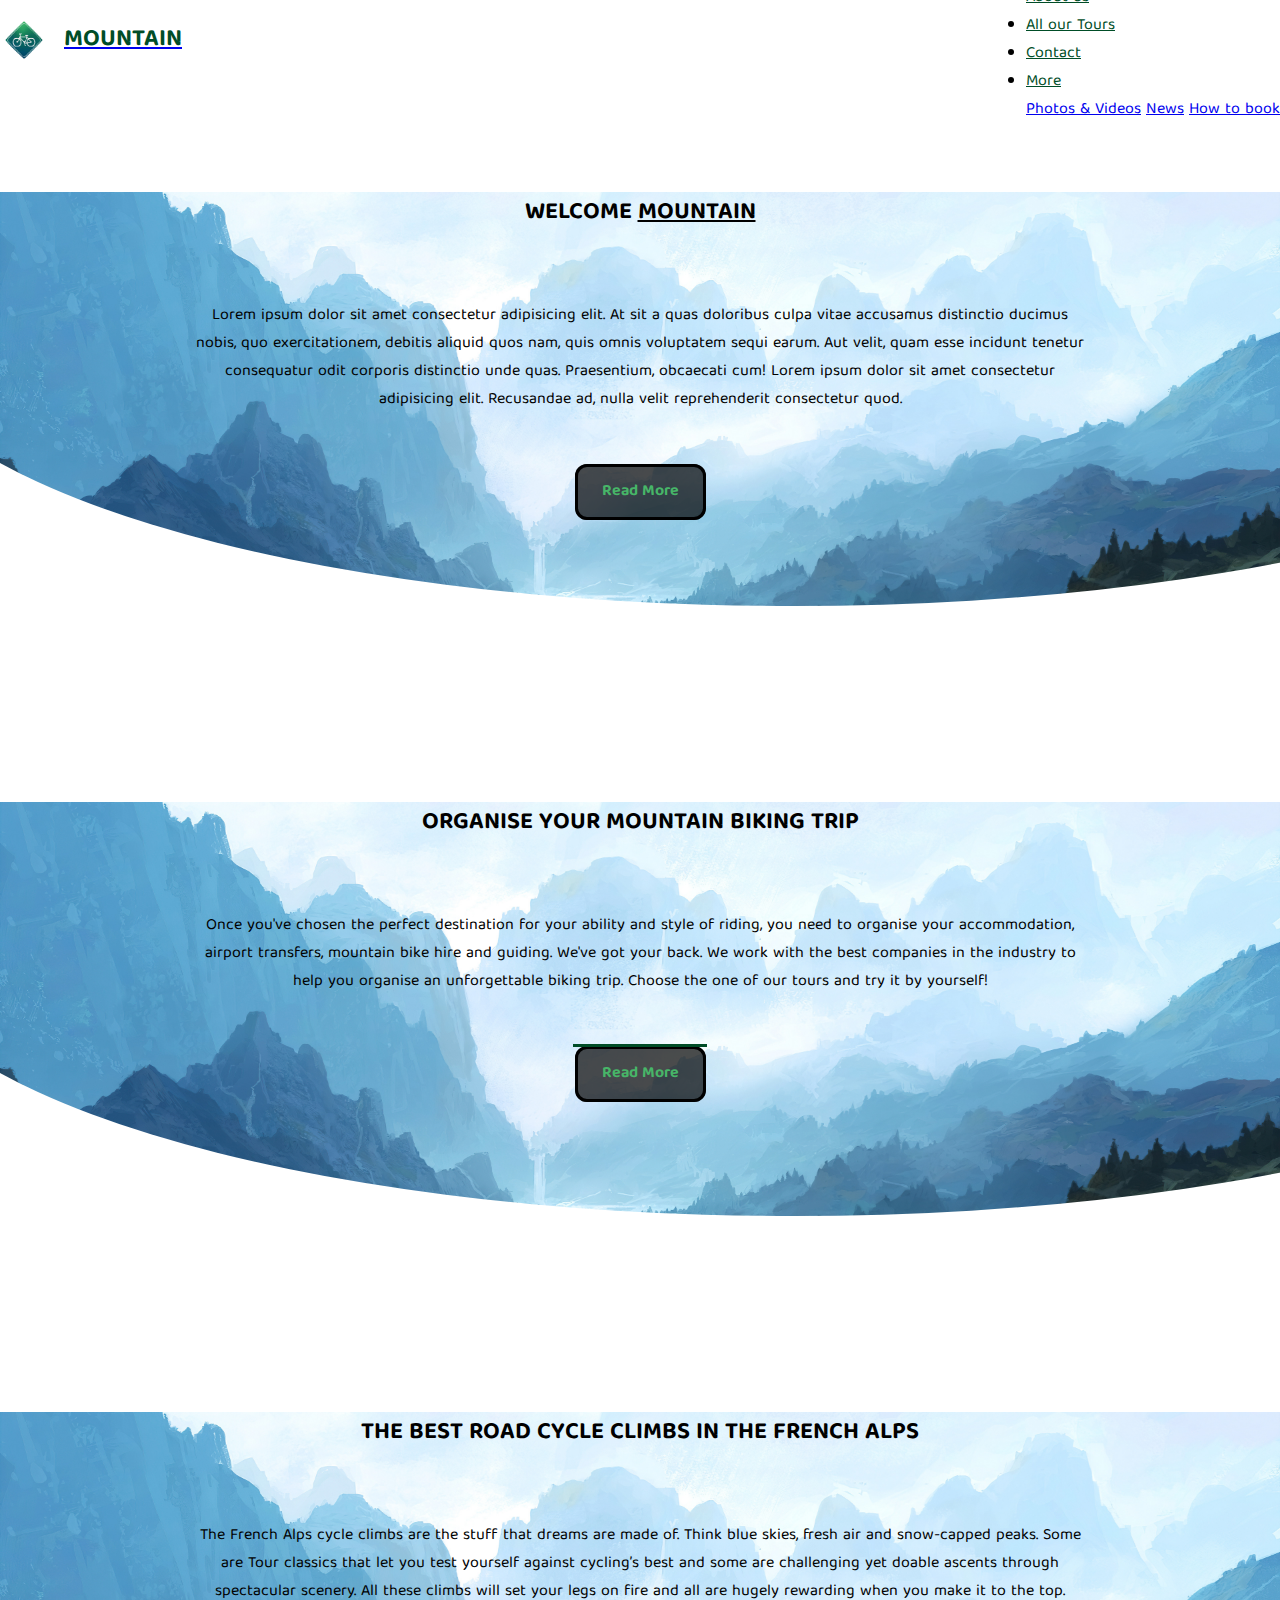
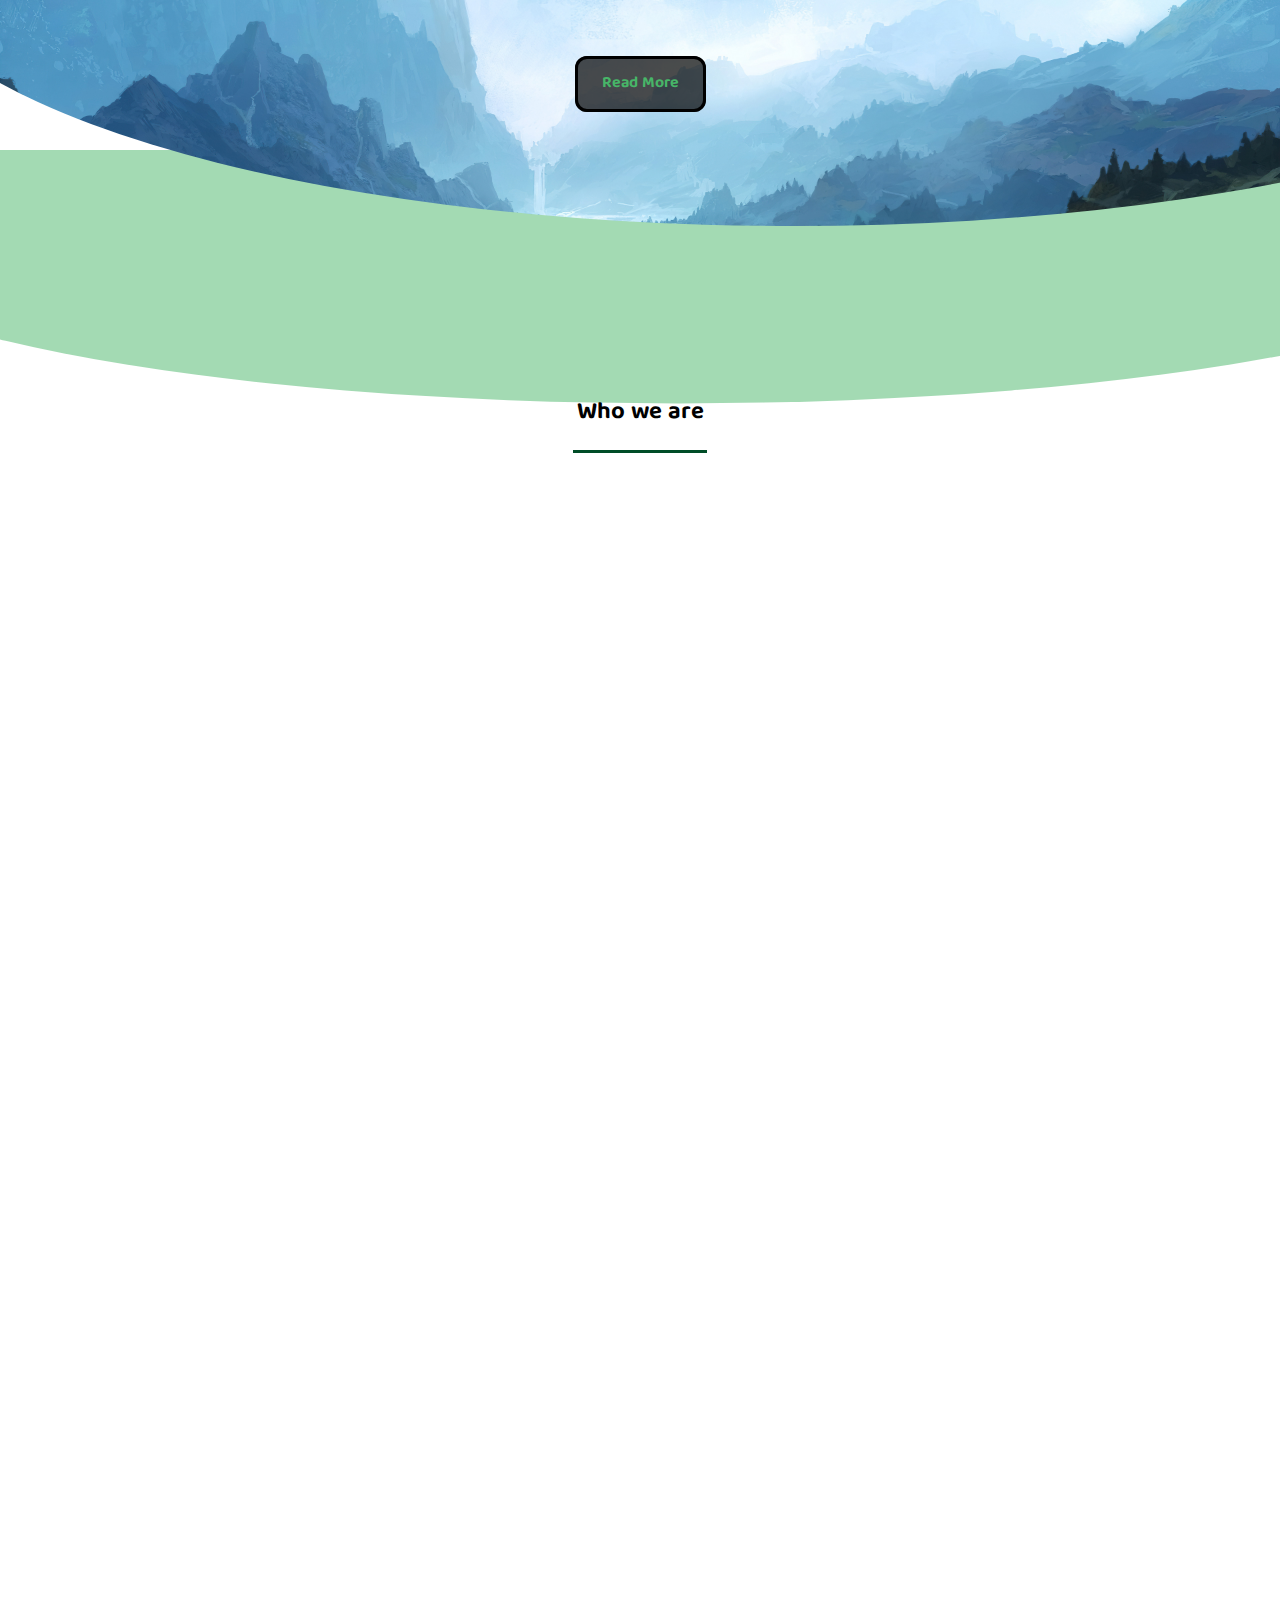
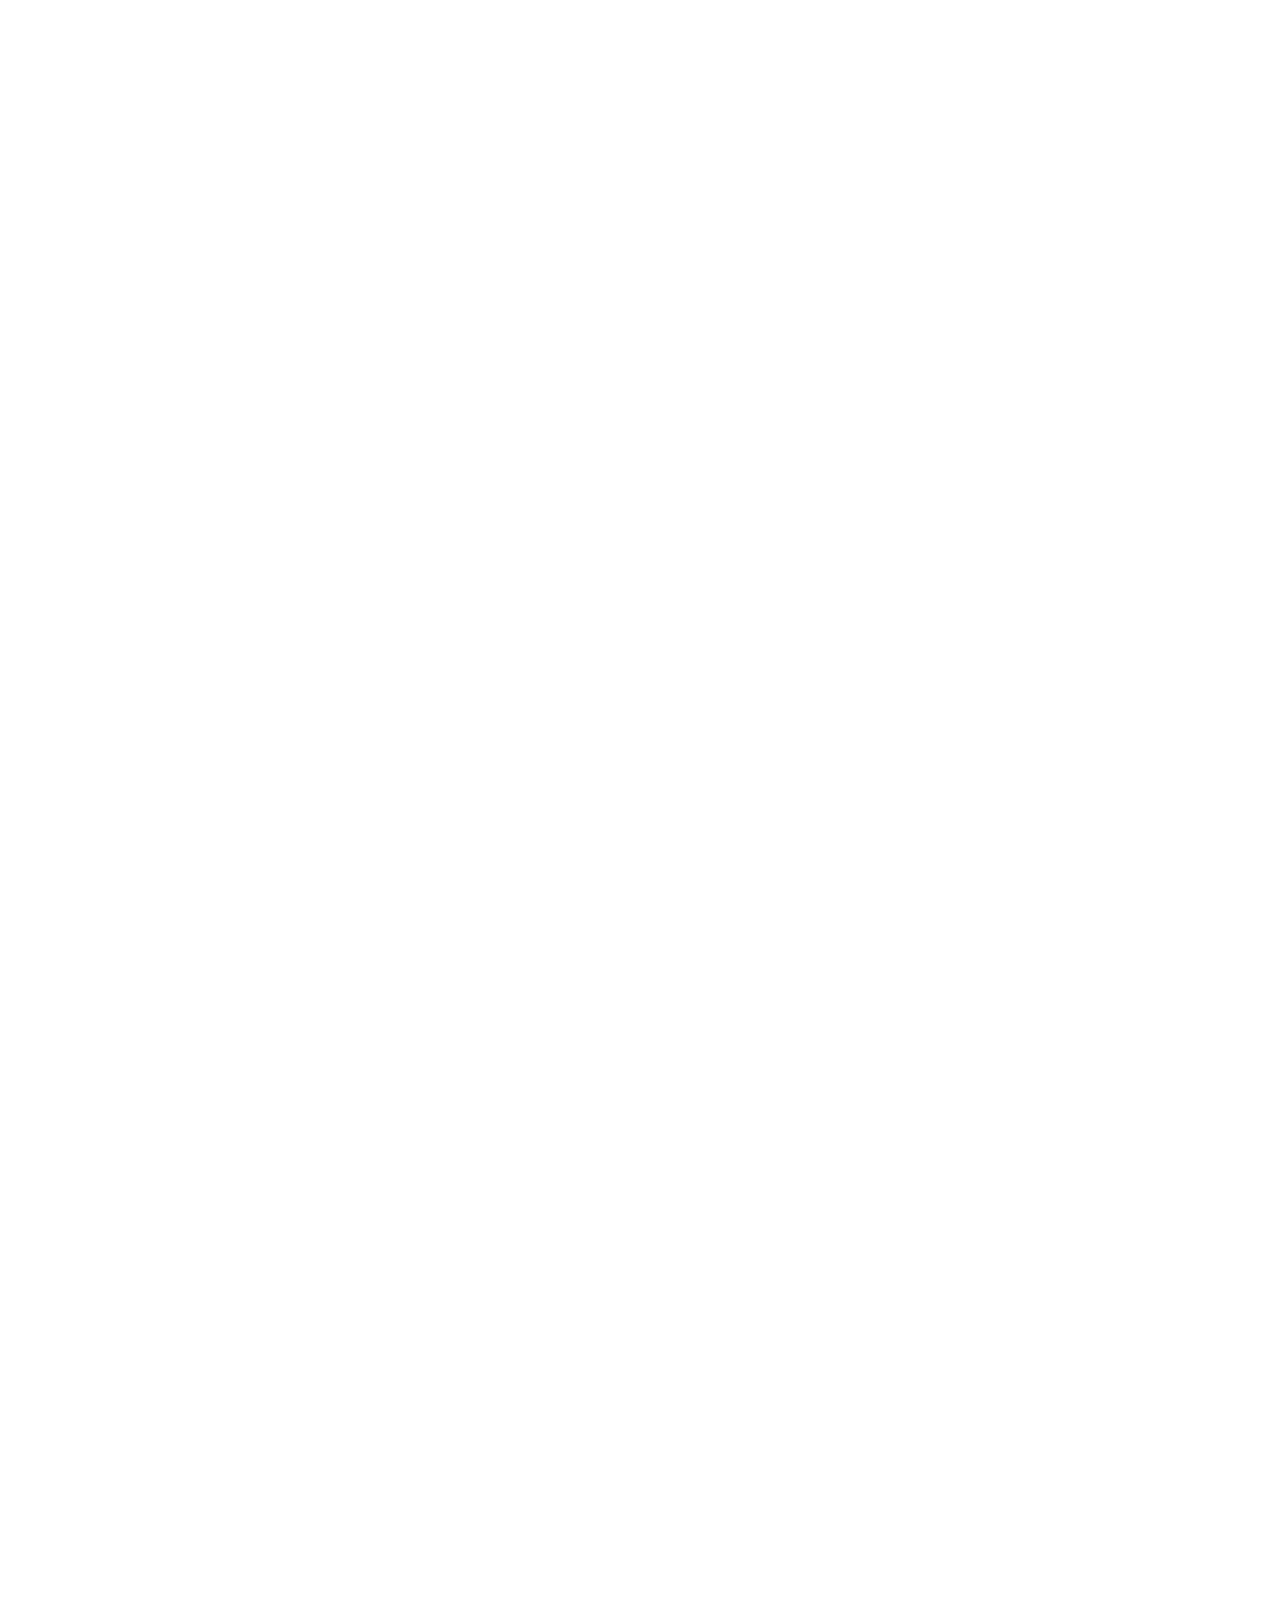
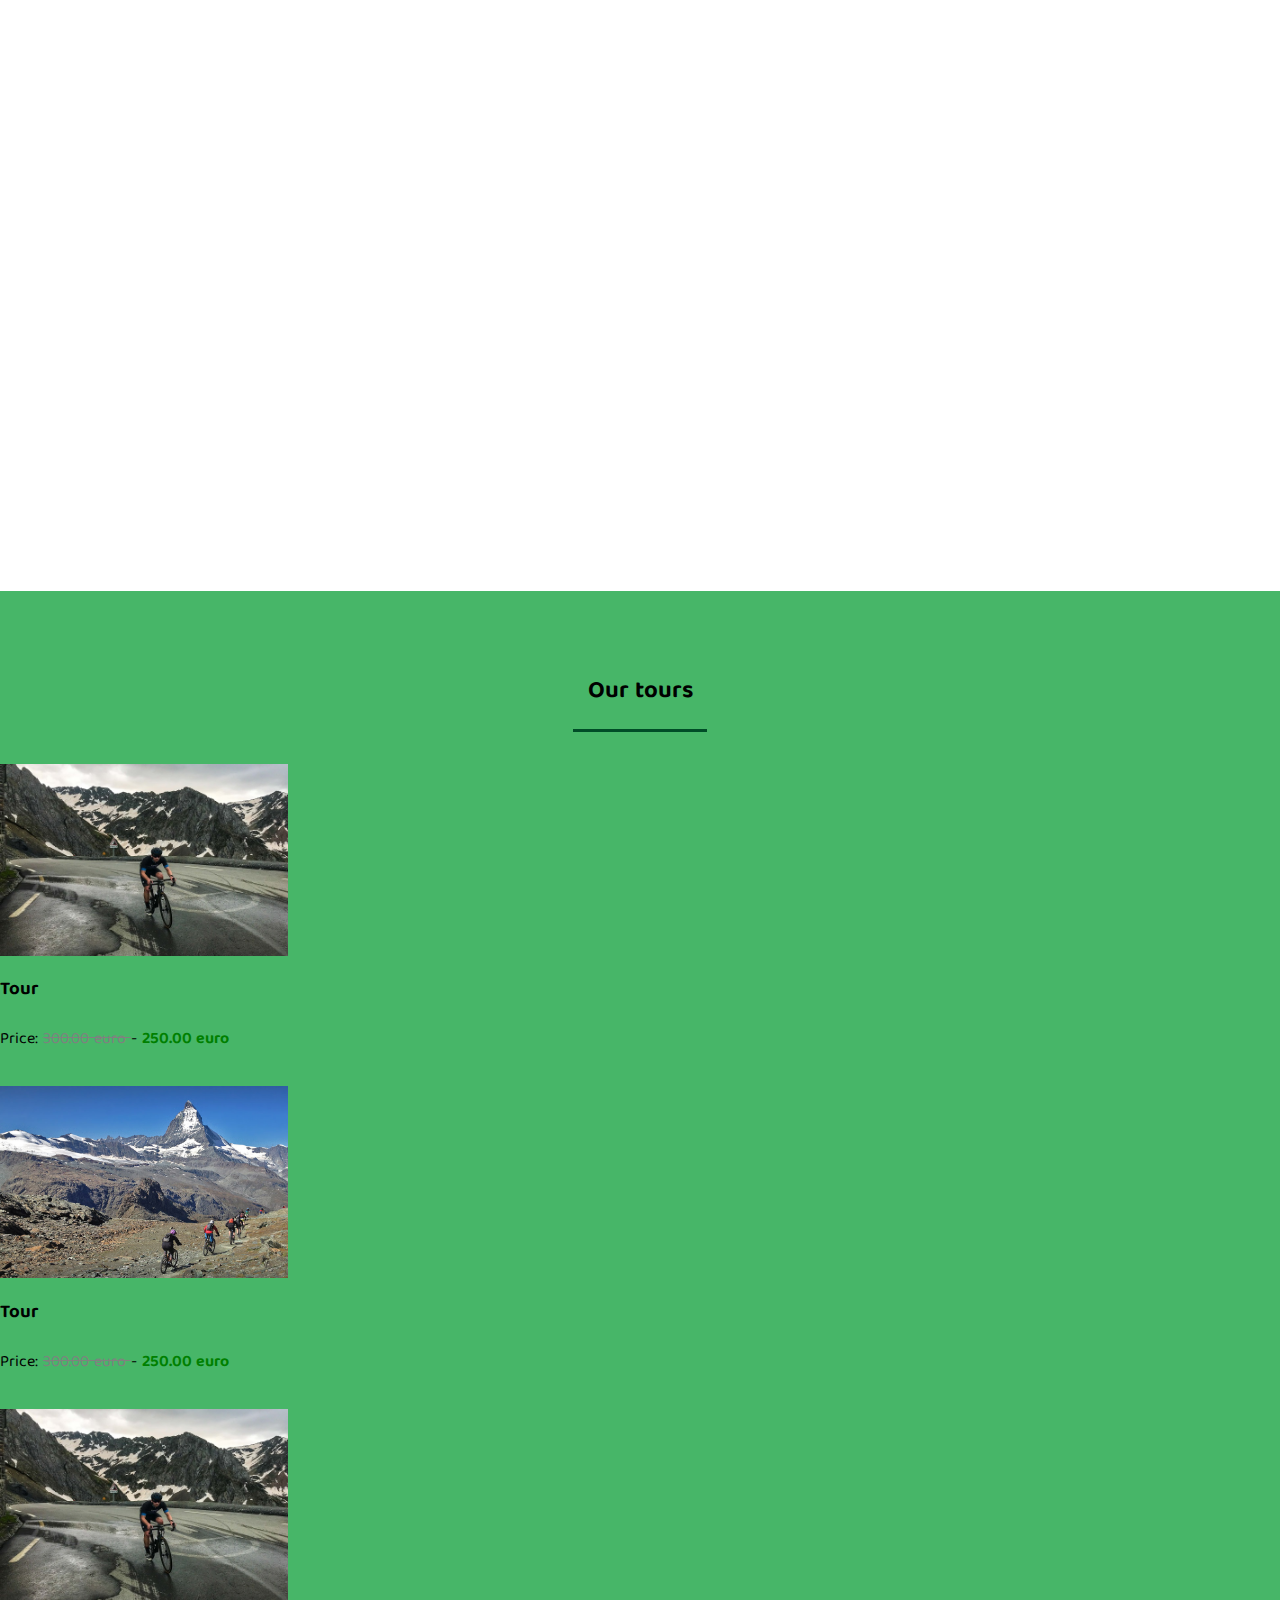
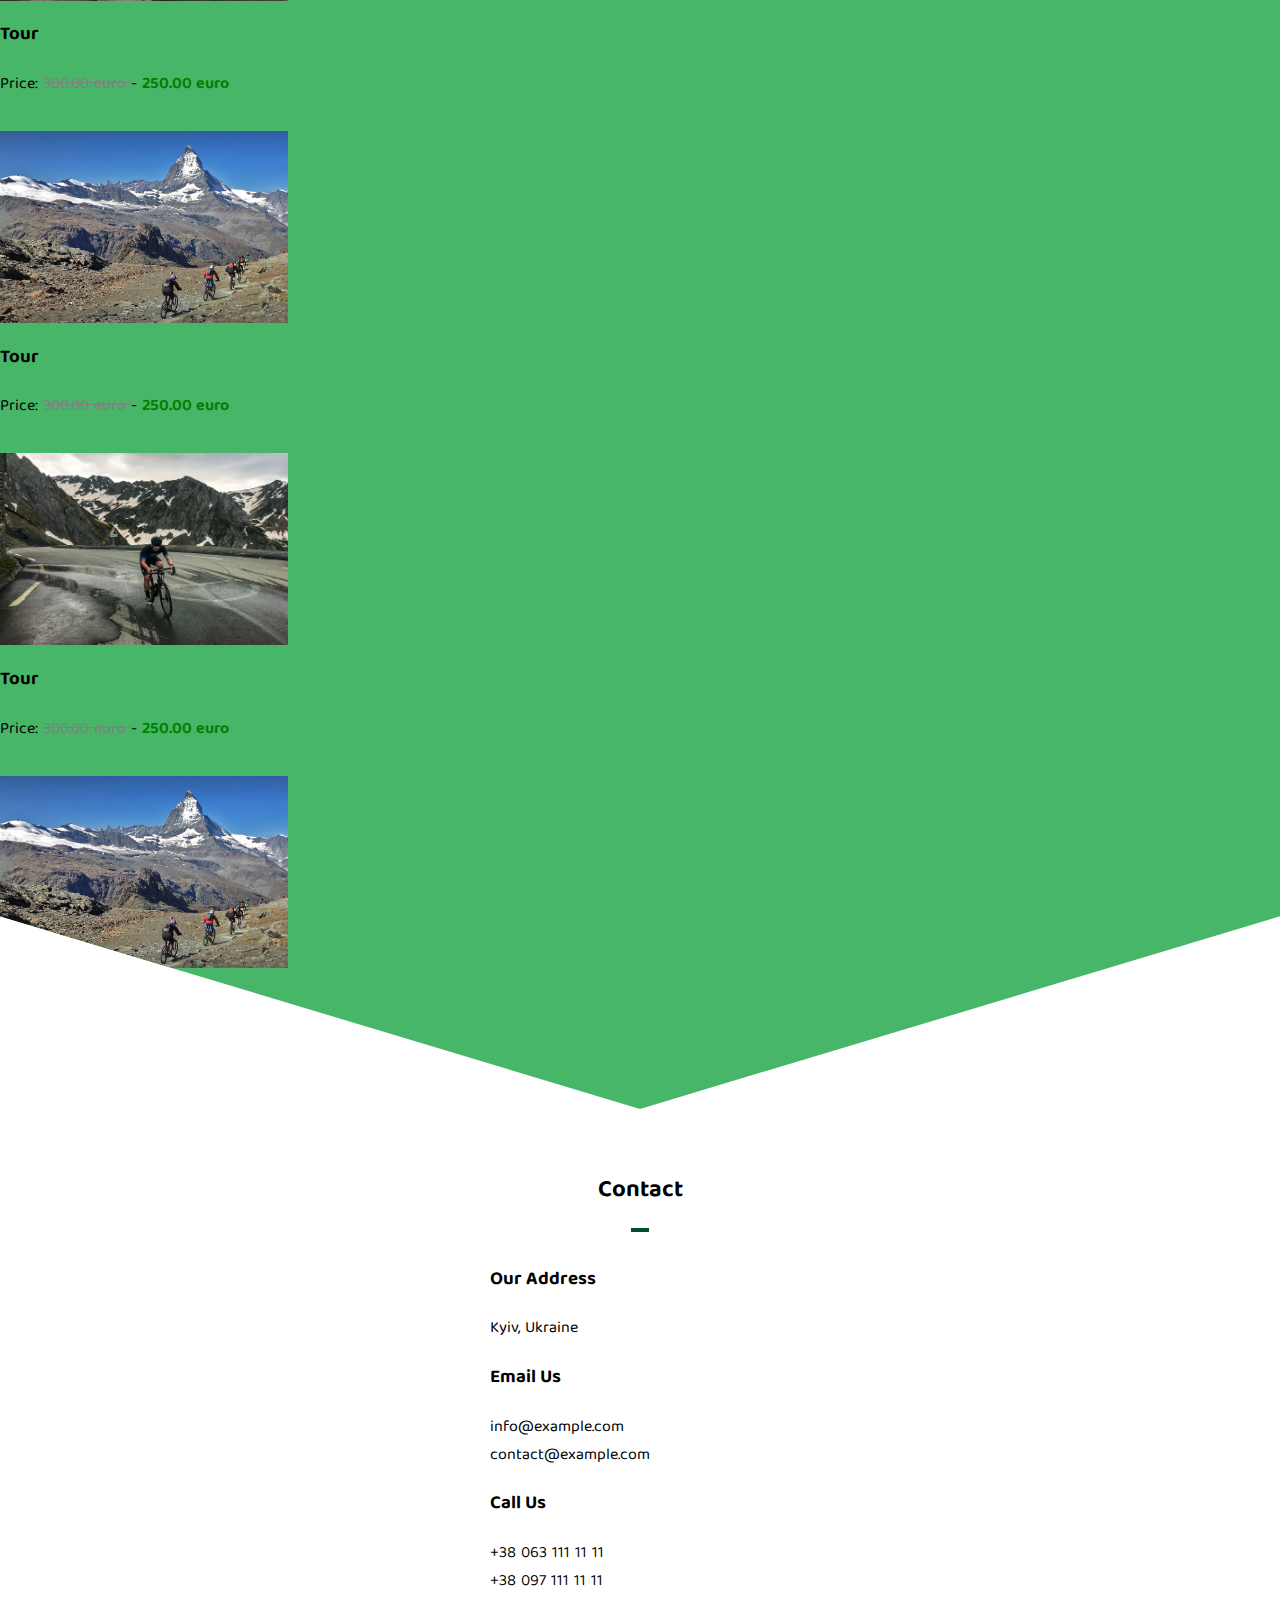
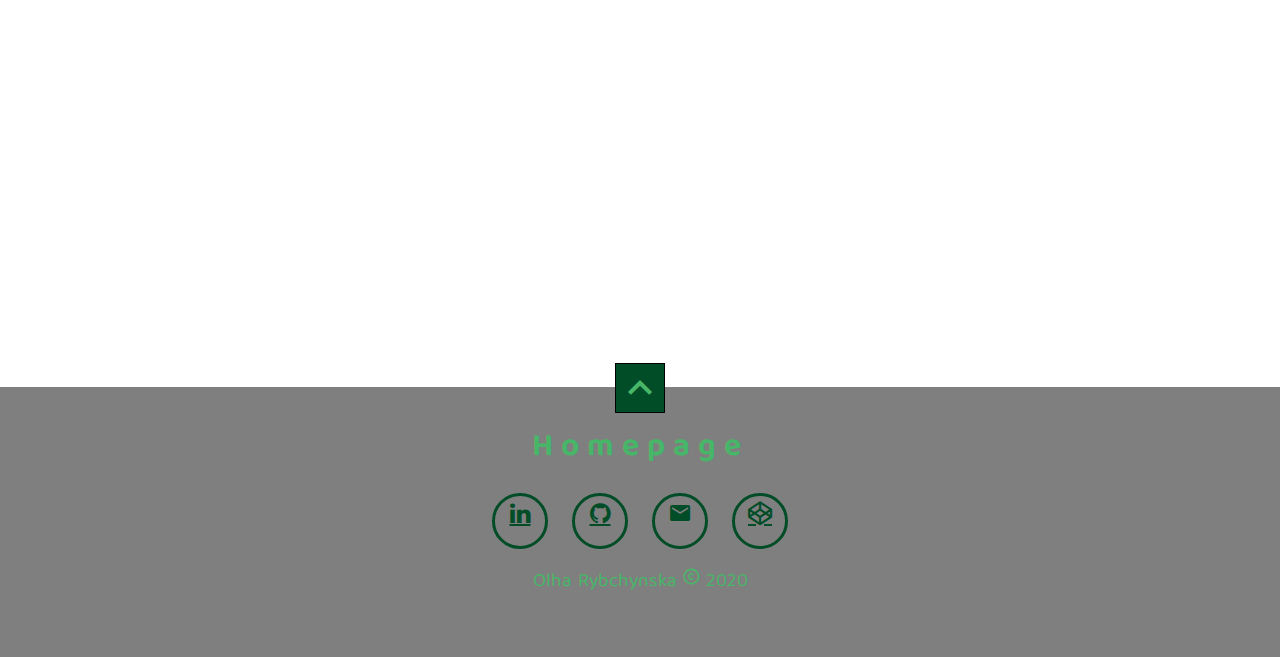
<file: index.html>
<!DOCTYPE html>
<html lang="en">
  <head>
    <!-- Required meta tags -->
    <meta charset="utf-8" />
    <meta
      name="viewport"
      content="width=device-width, initial-scale=1, shrink-to-fit=no"
    />

    <!-- Bootstrap CSS -->
    <link
      rel="stylesheet"
      href="https://stackpath.bootstrapcdn.com/bootstrap/4.5.0/css/bootstrap.min.css"
      integrity="sha384-9aIt2nRpC12Uk9gS9baDl411NQApFmC26EwAOH8WgZl5MYYxFfc+NcPb1dKGj7Sk"
      crossorigin="anonymous"
    />
    <link rel="stylesheet" href="https://unpkg.com/aos@next/dist/aos.css" />
    <link href="https://fonts.googleapis.com/css2?family=Baloo+Tamma+2:wght@400;500;600;700;800&display=swap" rel="stylesheet">
    <link href="https://fonts.googleapis.com/icon?family=Material+Icons" rel="stylesheet"/>
    <link rel="stylesheet" href="https://cdnjs.cloudflare.com/ajax/libs/font-awesome/4.7.0/css/font-awesome.min.css"/>
    <link rel="shortcut icon" href="assets/logo.png" type="image/png">
    <link rel="stylesheet" href="main.css" />

    <title>Mountain</title>
  </head>
  <body>
    <header class="header fixed-top">
      <nav class="navbar navbar-expand-lg navbar-color">
        <a class="navbar-brand" href="#">
          <img src="assets/logo.png" alt="logo">
          <h2>MOUNTAIN</h2>
        </a>
        <div class="navbar-burger">
          <span></span>
        </div>
        <div class="navbar-collapse menu" id="navbarNavDropdown">
          <ul class="navbar-nav">
            <li class="nav-item active">
              <a class="nav-link" href="#"
                >Home<span class="sr-only">(current)</span></a
              >
            </li>
            <li class="nav-item">
              <a class="nav-link" href="about.html">About us</a>
            </li>
            <li class="nav-item">
              <a class="nav-link" href="#tours">All our Tours</a>
            </li>
            <li class="nav-item">
              <a class="nav-link" href="#contact">Contact</a>
            </li>
            <li class="nav-item dropdown">
              <a
                class="nav-link dropdown-toggle"
                href="#"
                id="navbarDropdownMenuLink"
                role="button"
                data-toggle="dropdown"
                aria-haspopup="true"
                aria-expanded="false"
              >
                More
              </a>
              <div
                class="dropdown-menu"
                aria-labelledby="navbarDropdownMenuLink"
              >
                <a class="dropdown-item" href="#">Photos & Videos</a>
                <a class="dropdown-item" href="#">News</a>
                <a class="dropdown-item" href="#">How to book</a>
              </div>
            </li>
          </ul>
        </div>
      </nav>
    </header>
    <!-- INTRO -->
    <section id="intro">
      <div id="carouselExampleFade" class="carousel slide carousel-fade" data-ride="carousel">
        <div class="carousel-inner">
          <!-- Slide 1 -->
          <div class="carousel-item active" id="carousel_1">
            <div class="carousel-container">
              <h2 class="animate-h2">WELCOME <span style="text-decoration: underline;">MOUNTAIN</span></h2>
              <p class="animate-p">
                Lorem ipsum dolor sit amet consectetur adipisicing elit. At sit
                a quas doloribus culpa vitae accusamus distinctio ducimus nobis,
                quo exercitationem, debitis aliquid quos nam, quis omnis
                voluptatem sequi earum. Aut velit, quam esse incidunt tenetur
                consequatur odit corporis distinctio unde quas. Praesentium,
                obcaecati cum!
                Lorem ipsum dolor sit amet consectetur adipisicing elit. Recusandae ad, nulla velit reprehenderit consectetur quod.
              </p>
              <div>
              <a href="#features" class="btn-intro">Read More</a>
              </div>
            </div>
          </div>
          <!-- Slide 2 -->
          <div class="carousel-item" id="carousel_2">
            <div class="carousel-container">
              <h2 class="animate-h2">ORGANISE YOUR MOUNTAIN BIKING TRIP</h2>
              <p class="animate-p">
                Once you've chosen the perfect destination for your ability and style of riding, you need to organise your accommodation, airport transfers, mountain bike hire and guiding. We've got your back. We work with the best companies in the industry to help you organise an unforgettable biking trip. Choose the one of our tours and try it by yourself!
              </p>
              <div>
              <a href="#tours" class="btn-intro">Read More</a>
              </div>
            </div>
          </div>
          <!-- Slide 3 -->
          <div class="carousel-item" id="carousel_3">
            <div class="carousel-container">
              <h2 class="animate-h2">THE BEST ROAD CYCLE CLIMBS IN THE FRENCH ALPS</h2>
              <p class="animate-p">
                The French Alps cycle climbs are the stuff that dreams are made of. Think blue skies, fresh air and snow-capped peaks. Some are Tour classics that let you test yourself against cycling’s best and some are challenging yet doable ascents through spectacular scenery. All these climbs will set your legs on fire and all are hugely rewarding when you make it to the top.
              </p>
              <div>
              <a href="#tours" class="btn-intro">Read More</a>
              </div>
            </div>
          </div>
        </div>
        <div class="bg-color"></div>
        <a class="carousel-control-prev" href="#carouselExampleFade" role="button" data-slide="prev">
          <span class="carousel-control-prev-icon" aria-hidden="true"></span>
          <span class="sr-only">Previous</span>
        </a>
        <a class="carousel-control-next" href="#carouselExampleFade" role="button" data-slide="next">
          <span class="carousel-control-next-icon" aria-hidden="true"></span>
          <span class="sr-only">Next</span>
        </a>
      </div>
    </section>
    <!-- INFRORMATION -->
    <section id="info">
      <div class="container-fluid">
        <h2 class="heading">Useful information before start</h2>
        <div class="row">
          <div class="col-md-6 col-lg-3 d-flex align-items-stretch" data-aos="fade-up" data-aos-duration="400">
            <div class="card style-card">
              <img src="assets/info_1.jpg" class="card-img-top" alt="..." />
              <div class="card-body">
                <h5 class="card-title">Fitness / technical level</h5>
                <p class="card-text">
                  Some quick example text to build on the card title and make up
                  the bulk of the card's content.
                </p>
                <a href="#" class="btn btn-primary">More ...</a>
              </div>
            </div>
          </div>
          <div class="col-md-6 col-lg-3 d-flex align-items-stretch" data-aos="fade-up" data-aos-duration="700">
            <div class="card style-card">
              <img src="assets/info_2.jpg" class="card-img-top" alt="..." />
              <div class="card-body">
                <h5 class="card-title">Equipment</h5>
                <p class="card-text">
                  Some quick example text to build on the card title and make up
                  the bulk of the card's content.
                </p>
                <a href="#" class="btn btn-primary">More ...</a>
              </div>
            </div>
          </div>
          <div class="col-md-6 col-lg-3 d-flex align-items-stretch" data-aos="fade-up" data-aos-duration="1000">
            <div class="card style-card">
              <img src="assets/info_3.jpg" class="card-img-top" alt="..." />
              <div class="card-body">
                <h5 class="card-title">Accommodation</h5>
                <p class="card-text">
                  Some quick example text to build on the card title and make up
                  the bulk of the card's content.
                </p>
                <a href="#" class="btn btn-primary">More ...</a>
              </div>
            </div>
          </div>
          <div class="col-md-6 col-lg-3 d-flex align-items-stretch" data-aos="fade-up" data-aos-duration="1300">
            <div class="card style-card">
              <img src="assets/info_4.jpg" class="card-img-top" alt="..." />
              <div class="card-body">
                <h5 class="card-title">Travel insurance</h5>
                <p class="card-text">
                  Some quick example text to build on the card title and make up
                  the bulk of the card's content.
                </p>
                <a href="#" class="btn btn-primary">More ...</a>
              </div>
            </div>
          </div>
        </div>
      </div>
    </section>
    <!-- FEATURES -->
    <section id="features">
      <div class="container-fluid">
        <h2 class="heading">Who we are</h2>
        <div class="row" data-aos="fade-left" data-aos-duration="2000">
          <div class="col-md-4">
            <img src="assets/us_1.jpg" class="img-fluid" alt="" />
          </div>
          <div class="col-md-8 features-center">
            <h3>
              Lorem ipsum dolor sit, amet consectetur adipisicing elit.
            </h3>
            <p>
              Lorem ipsum dolor sit amet, consectetur adipiscing elit, sed do
              eiusmod tempor incididunt ut labore et dolore magna aliqua.
            </p>
            <ul>
              <li>
                <img
                  class="icon"
                  src="./assets/done-black-18dp.svg"
                  alt="done icon"
                />
                Lorem ipsum dolor sit amet consectetur adipisicing elit.
              </li>
              <li>
                <img
                  class="icon"
                  src="./assets/done-black-18dp.svg"
                  alt="done icon"
                />
                Duis aute irure dolor in reprehenderit in voluptate velit.
              </li>
            </ul>
          </div>
        </div>
        <div class="row" data-aos="fade-right" data-aos-duration="2000">
          <div class="col-md-8 features-center ordered-text">
            <h3>
              Lorem ipsum dolor sit, amet consectetur adipisicing elit.
            </h3>
            <p>
              Lorem ipsum dolor sit amet, consectetur adipiscing elit, sed do
              eiusmod tempor incididunt ut labore et dolore magna aliqua.
            </p>
            <ul>
              <li>
                <img
                  class="icon"
                  src="./assets/done-black-18dp.svg"
                  alt="done icon"
                />
                Lorem ipsum dolor sit amet consectetur adipisicing elit.
              </li>
              <li>
                <img
                  class="icon"
                  src="./assets/done-black-18dp.svg"
                  alt="done icon"
                />
                Duis aute irure dolor in reprehenderit in voluptate velit.
              </li>
            </ul>
          </div>
          <div class="col-md-4">
            <img src="assets/us_2.jpg" class="img-fluid ordered-img" alt="" />
          </div>
        </div>
        <div class="row" data-aos="fade-left" data-aos-duration="2000">
          <div class="col-md-4">
            <img src="assets/us_3.jpg" class="img-fluid" alt="" />
          </div>
          <div class="col-md-8 features-center">
            <h3>
              Lorem ipsum dolor sit, amet consectetur adipisicing elit.
            </h3>
            <p>
              Lorem ipsum dolor sit amet, consectetur adipiscing elit, sed do
              eiusmod tempor incididunt ut labore et dolore magna aliqua.
            </p>
            <ul>
              <li>
                <img
                  class="icon"
                  src="./assets/done-black-18dp.svg"
                  alt="done icon"
                />
                Lorem ipsum dolor sit amet consectetur adipisicing elit.
              </li>
              <li>
                <img
                  class="icon"
                  src="./assets/done-black-18dp.svg"
                  alt="done icon"
                />
                Duis aute irure dolor in reprehenderit in voluptate velit.
              </li>
              <li>
                <img
                  class="icon"
                  src="./assets/done-black-18dp.svg"
                  alt="done icon"
                />
                Repellendus sit voluptatibus placeat incidunt laudantium.
              </li>
            </ul>
          </div>
        </div>
      </div>
    </section>
    <!-- TOURS -->
    <section id="tours">
      <div class="container-fluid">
        <h2 class="heading">Our tours</h2>
        <div class="row">
          <div class="col-md-4">
            <div class="tours-item">
              <div class="item">
                <img src="assets/tour_1.jpg" alt="tours" >
                <div class="overlay">
                  <div class="tours-text">Learn more</div>
                </div>
              </div>
              <h3>Tour</h3>
              <div>Price: 
                <span class="tours-text-muted">
                  300.00 euro
                </span> -
                <span class="price">
                  250.00 euro
                </span>
              </div>
            </div>
          </div>
          <div class="col-md-4">
            <div class="tours-item">
              <div class="item">
                <img src="assets/tour_2.jpg" alt="tours" >
                <div class="overlay">
                  <div class="tours-text">Learn more</div>
                </div>
              </div>
              <h3>Tour</h3>
              <div>Price: 
                <span class="tours-text-muted">
                  300.00 euro
                </span> -
                <span class="price">
                  250.00 euro
                </span>
              </div>
            </div>
          </div>
          <div class="col-md-4">
            <div class="tours-item">
              <div class="item">
                <img src="assets/tour_1.jpg" alt="tours" >
                <div class="overlay">
                  <div class="tours-text">Learn more</div>
                </div>
              </div>
              <h3>Tour</h3>
              <div>Price: 
                <span class="tours-text-muted">
                  300.00 euro
                </span> -
                <span class="price">
                  250.00 euro
                </span>
              </div>
            </div>
          </div>
        </div>
        <div class="row" style="margin-bottom: 2rem;">
          <div class="col-md-4">
            <div class="tours-item">
              <div class="item">
                <img src="assets/tour_2.jpg" alt="tours" >
                <div class="overlay">
                  <div class="tours-text">Learn more</div>
                </div>
              </div>
              <h3>Tour</h3>
              <div>Price: 
                <span class="tours-text-muted">
                  300.00 euro
                </span> -
                <span class="price">
                  250.00 euro
                </span>
              </div>
            </div>
          </div>
          <div class="col-md-4">
            <div class="tours-item">
              <div class="item">
                <img src="assets/tour_1.jpg" alt="tours" >
                <div class="overlay">
                  <div class="tours-text">Learn more</div>
                </div>
              </div>
              <h3>Tour</h3>
              <div>Price: 
                <span class="tours-text-muted">
                  300.00 euro
                </span> -
                <span class="price">
                  250.00 euro
                </span>
              </div>
            </div>
          </div>
          <div class="col-md-4">
            <div class="tours-item">
              <div class="item">
                <img src="assets/tour_2.jpg" alt="tours" >
                <div class="overlay">
                  <div class="tours-text">Learn more</div>
                </div>
              </div>
              <h3>Tour</h3>
              <div>Price: 
                <span class="tours-text-muted">
                  300.00 euro
                </span> -
                <span class="price">
                  250.00 euro
                </span>
              </div>
            </div>
          </div>
        </div>
      </div>
    </section>
    <!-- CONTACT -->
    <section id="contact">
      <div class="container">
        <h2 class="heading">Contact</h2>
        <div class="row">
          <div class="col-lg-6 d-flex align-items-center">
            <div class="row">
              <div class="col-md-12">
                <div class="info-box">
                  <i class="bx bx-map"></i>
                  <h3>Our Address</h3>
                  <p>Kyiv, Ukraine</p>
                </div>
              </div>
              <div class="col-md-6">
                <div class="info-box">
                  <i class="bx bx-envelope"></i>
                  <h3>Email Us</h3>
                  <p>info@example.com<br>contact@example.com</p>
                </div>
              </div>
              <div class="col-md-6">
                <div class="info-box">
                  <i class="bx bx-phone-call"></i>
                  <h3>Call Us</h3>
                  <p>+38 063 111 11 11<br>+38 097 111 11 11</p>
                </div>
              </div>
            </div>
          </div>
          <div class="col-lg-6">
            <iframe width="100%" height="300" frameborder="0" scrolling="no" marginheight="0" marginwidth="0" src="https://maps.google.com/maps?width=100%25&amp;height=600&amp;hl=en&amp;q=Kyiv+(My%20Business%20Name)&amp;t=&amp;z=14&amp;ie=UTF8&amp;iwloc=B&amp;output=embed"></iframe>
          </div>
        </div>
      </div>
      </div>
    </section>
    <!-- FOOTER -->
    <footer>
      <div id="footer-container">
        <div id="btn-up">
          <a href="#intro">
            <span class="material-icons btn-up-style">
            expand_less
            </span>
          </a>
        </div>
        <a href="https://orybka.github.io/portfolio/" target="_blank" rel="noopener noreferrer" class="footer-a"><h3>Homepage</h3></a>
        <div id="footer-icons">
          <a
            href="https://www.linkedin.com/in/olha-rybchynska/"
            class="fa fa-linkedin"
            target="_blank"
          ></a>
          <a
            href="https://github.com/ORybka"
            class="fa fa-github"
            target="_blank"
          ></a>
          <a href="mailto:olha.rybchynska@gmail.com">
            <i class="material-icons download mail" target="_blank">mail</i></a
          >
          <a
            href="https://codepen.io/Olga_Mykola"
            class="fa fa-codepen"
            target="_blank"
          ></a>
        </div>
        <div id="copyright">
          <a href="https://orybka.github.io/portfolio/" target="_blank" rel="noopener noreferrer" class="footer-a"><span class="copyright-text footer-hover">Olha Rybchynska</span></a>
          <i class="material-icons download copyright-text">copyright</i>
          <span class="copyright-text">2020</span>
        </div>
      </div>
    </footer>

    <!-- Optional JavaScript -->
    <!-- jQuery first, then Popper.js, then Bootstrap JS -->
    <script
      src="https://code.jquery.com/jquery-3.5.1.slim.min.js"
      integrity="sha384-DfXdz2htPH0lsSSs5nCTpuj/zy4C+OGpamoFVy38MVBnE+IbbVYUew+OrCXaRkfj"
      crossorigin="anonymous"
    ></script>
    <script
      src="https://cdn.jsdelivr.net/npm/popper.js@1.16.0/dist/umd/popper.min.js"
      integrity="sha384-Q6E9RHvbIyZFJoft+2mJbHaEWldlvI9IOYy5n3zV9zzTtmI3UksdQRVvoxMfooAo"
      crossorigin="anonymous"
    ></script>
    <script
      src="https://stackpath.bootstrapcdn.com/bootstrap/4.5.0/js/bootstrap.min.js"
      integrity="sha384-OgVRvuATP1z7JjHLkuOU7Xw704+h835Lr+6QL9UvYjZE3Ipu6Tp75j7Bh/kR0JKI"
      crossorigin="anonymous"
    ></script>
    <script src="https://unpkg.com/aos@next/dist/aos.js"></script>
    <script>
      AOS.init();
    </script>
    <script src="main.js"></script>
  </body>
</html>
</file>
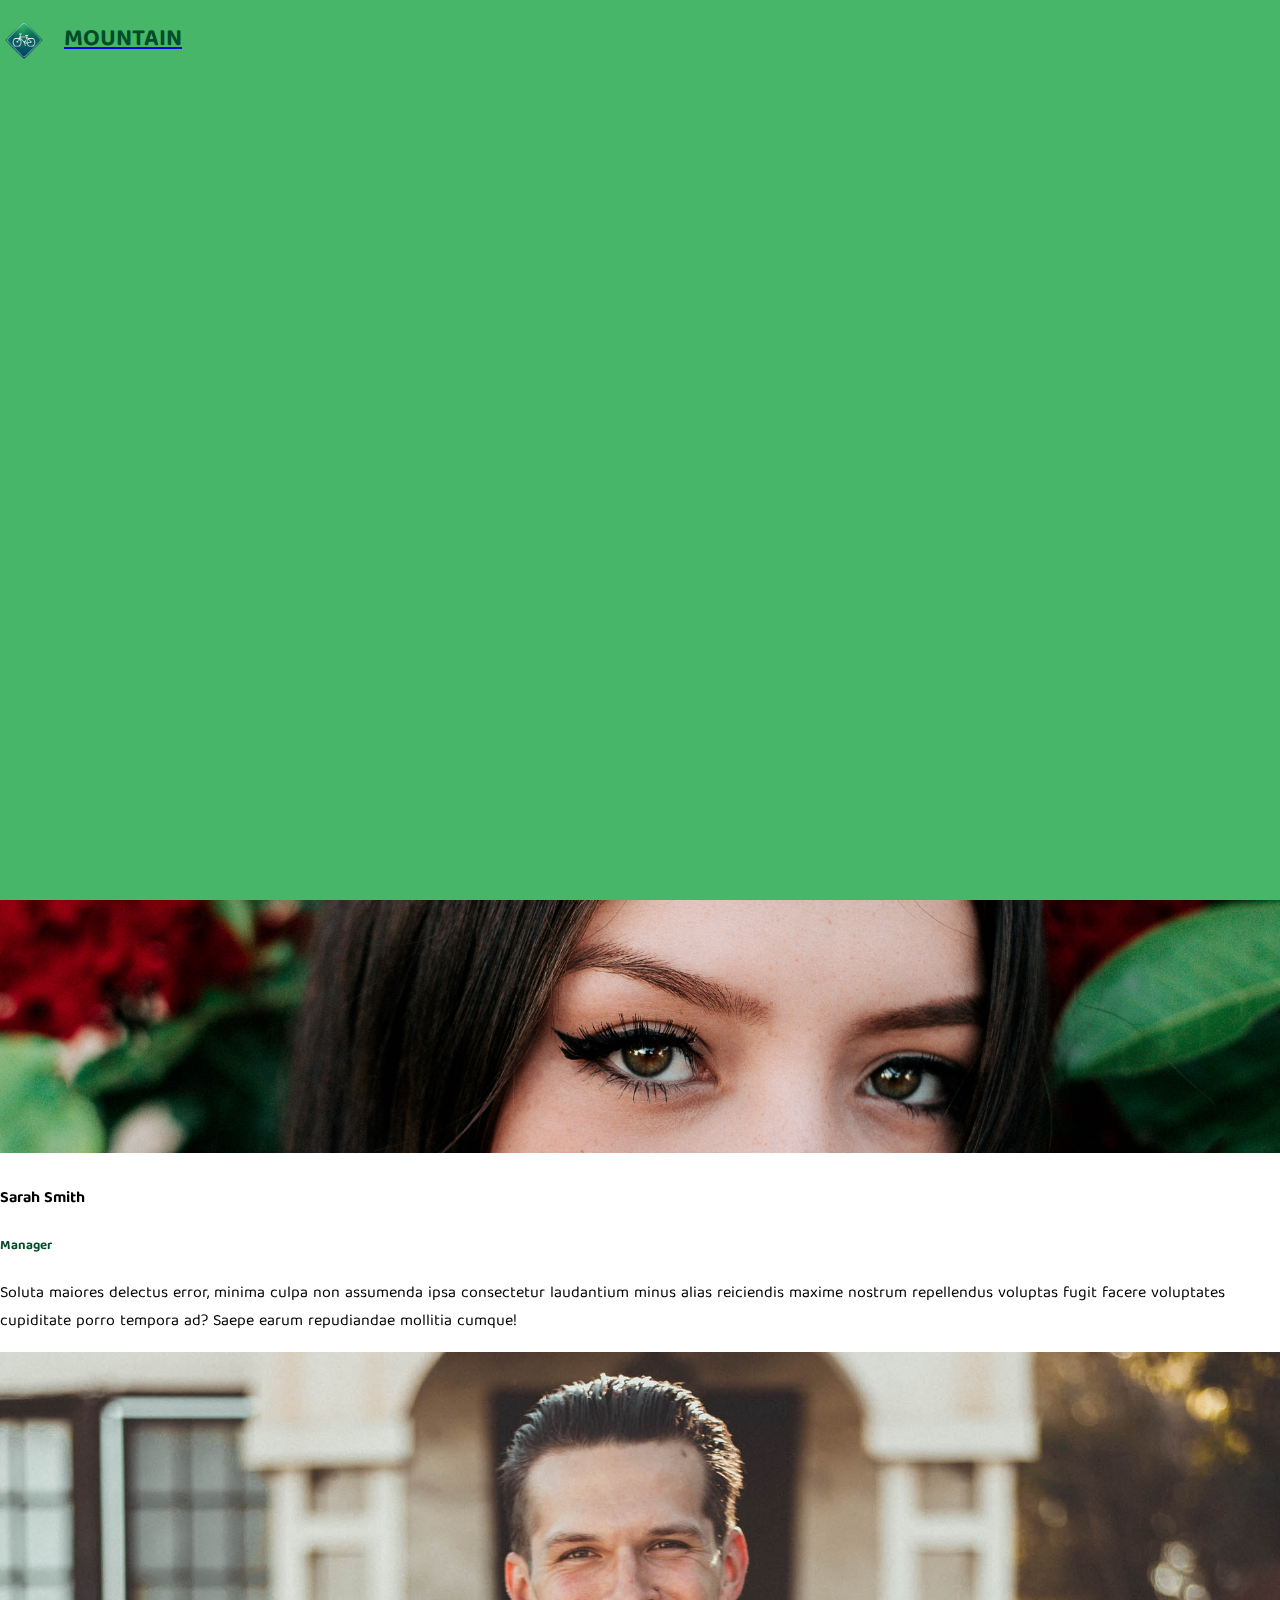
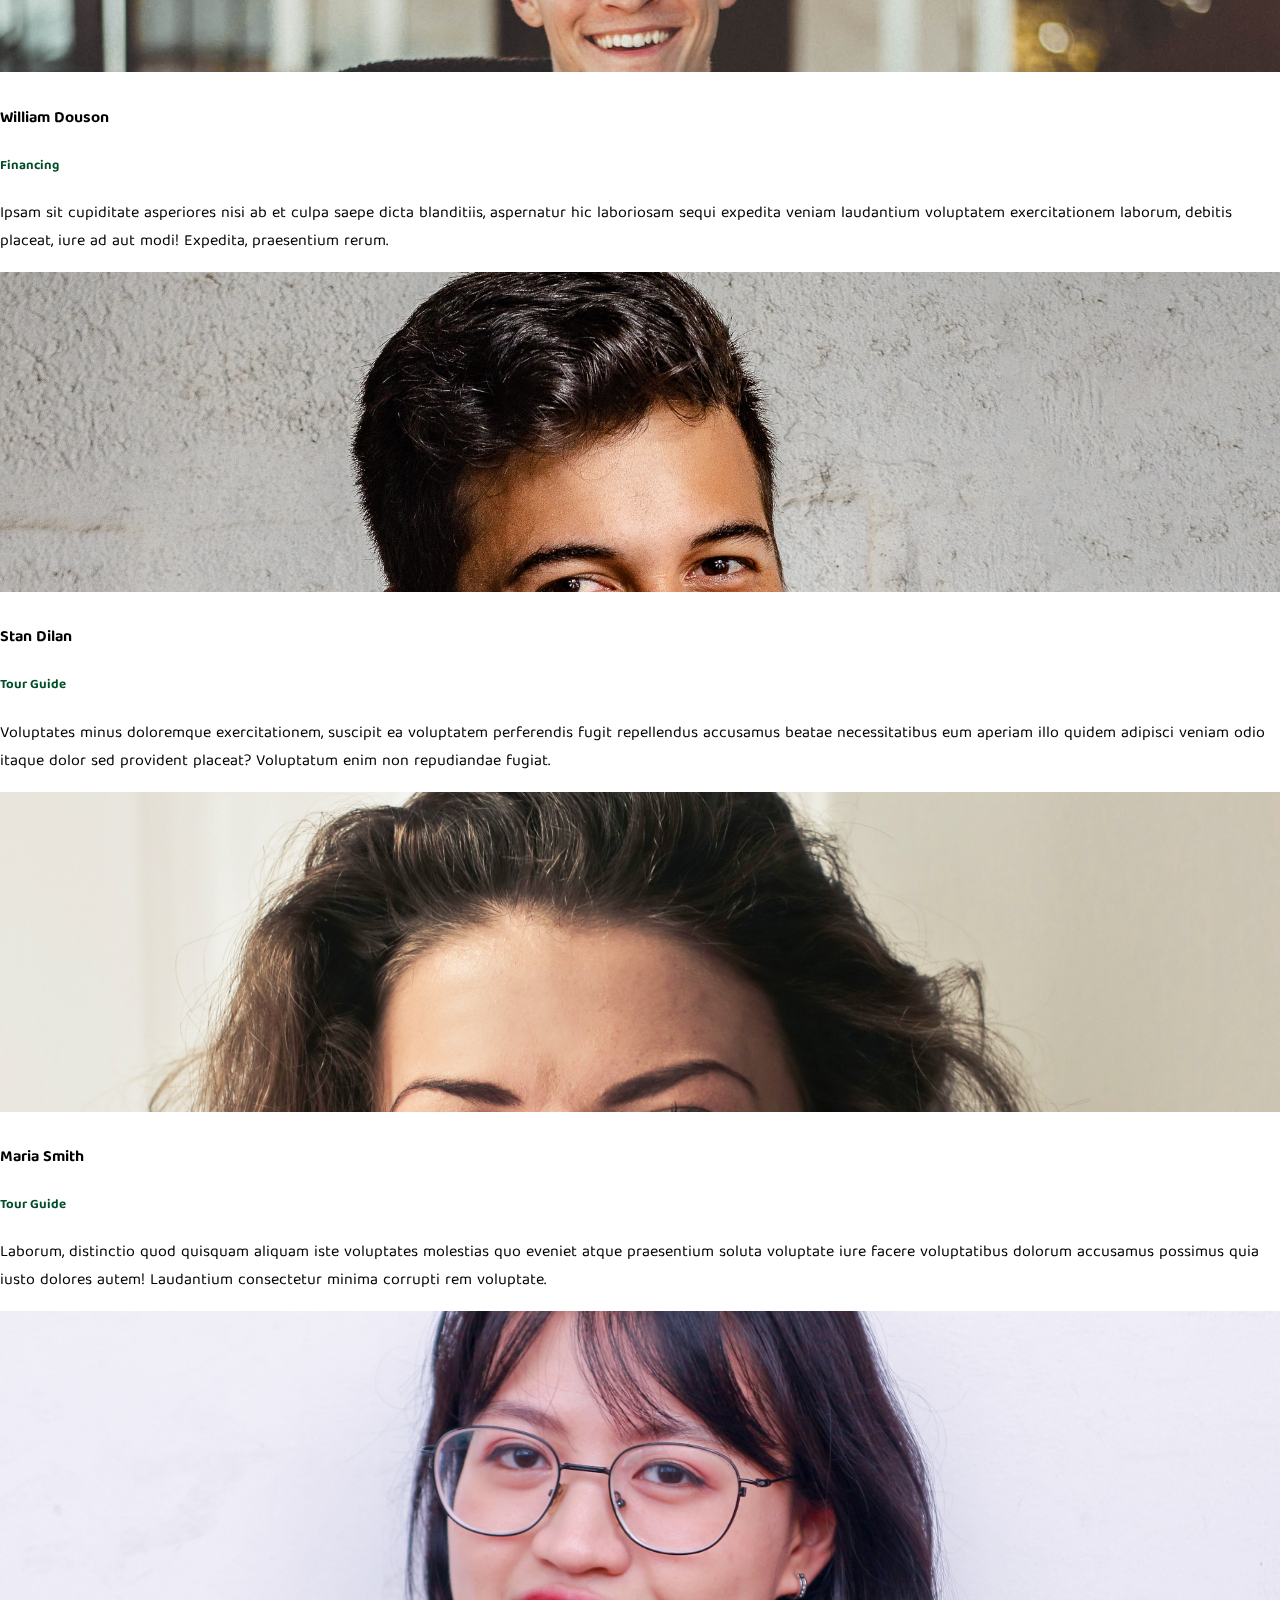
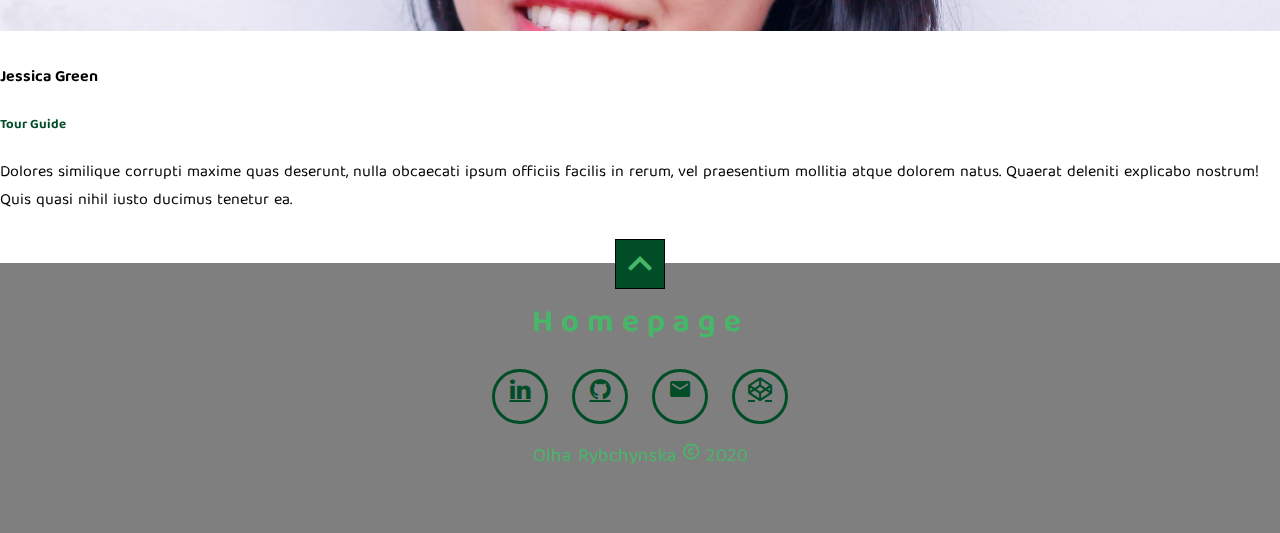
<file: about.html>
<!DOCTYPE html>
<html lang="ru">
  <head>
    <!-- Required meta tags -->
    <meta charset="utf-8" />
    <meta
      name="viewport"
      content="width=device-width, initial-scale=1, shrink-to-fit=no"
    />

    <!-- Bootstrap CSS -->
    <link
      rel="stylesheet"
      href="https://stackpath.bootstrapcdn.com/bootstrap/4.5.0/css/bootstrap.min.css"
      integrity="sha384-9aIt2nRpC12Uk9gS9baDl411NQApFmC26EwAOH8WgZl5MYYxFfc+NcPb1dKGj7Sk"
      crossorigin="anonymous"
    />
    <link rel="stylesheet" href="https://unpkg.com/aos@next/dist/aos.css" />
    <link
      href="https://fonts.googleapis.com/css2?family=Baloo+Tamma+2:wght@400;500;600;700;800&display=swap"
      rel="stylesheet"
    />
    <link
      href="https://fonts.googleapis.com/icon?family=Material+Icons"
      rel="stylesheet"
    />
    <link
      rel="stylesheet"
      href="https://cdnjs.cloudflare.com/ajax/libs/font-awesome/4.7.0/css/font-awesome.min.css"
    />
    <link rel="shortcut icon" href="assets/logo.png" type="image/png" />
    <link rel="stylesheet" href="main.css" />
    <link rel="stylesheet" href="main-about.css" />

    <title>Team</title>
  </head>
  <body>
    <header class="header fixed-top">
      <nav class="navbar navbar-expand-lg navbar-color">
        <a class="navbar-brand" href="#">
          <img src="assets/logo.png" alt="logo">
          <h2>MOUNTAIN</h2>
        </a>
        <div class="navbar-burger">
          <span></span>
        </div>
        <div class="navbar-collapse menu" id="navbarNavDropdown">
          <ul class="navbar-nav">
            <li class="nav-item active">
              <a class="nav-link" href="index.html"
                >Home<span class="sr-only">(current)</span></a
              >
            </li>
            <li class="nav-item">
              <a class="nav-link" href="about.html">About us</a>
            </li>
            <li class="nav-item">
              <a class="nav-link" href="#tours">All our Tours</a>
            </li>
            <li class="nav-item">
              <a class="nav-link" href="#contact">Contact</a>
            </li>
            <li class="nav-item dropdown">
              <a
                class="nav-link dropdown-toggle"
                href="#"
                id="navbarDropdownMenuLink"
                role="button"
                data-toggle="dropdown"
                aria-haspopup="true"
                aria-expanded="false"
              >
                More
              </a>
              <div
                class="dropdown-menu"
                aria-labelledby="navbarDropdownMenuLink"
              >
                <a class="dropdown-item" href="#">Photos & Videos</a>
                <a class="dropdown-item" href="#">News</a>
                <a class="dropdown-item" href="#">How to book</a>
              </div>
            </li>
          </ul>
        </div>
      </nav>
    </header>
    <!-- MAIN -->
    <section id="main-about">
      <h2 class="heading">Our team</h2>
      <div class="container-fluid">
        <div class="row" data-aos="fade-up" data-aos-duration="1300">
          <div class="col-lg-4 col-md-6 d-flex align-items-stretch">
            <div class="team">
              <div class="team-img">
                <img
                  src="assets/about_1.jpg"
                  alt=""
                  style="object-position: 0 0%"
                />
                <div class="media">
                  <a href=""><i class="fa fa-twitter"></i></a>
                  <a href=""><i class="fa fa-facebook"></i></a>
                  <a href=""><i class="fa fa-instagram"></i></a>
                  <a href=""><i class="fa fa-linkedin"></i></a>
                </div>
              </div>
              <div class="team-info">
                <h4>Anna Smith</h4>
                <h5>Chief Executive Officer</h5>
                <p>
                  Lorem ipsum dolor sit amet, consectetur adipisicing elit.
                  Expedita, adipisci dolor! Dolores accusamus molestiae placeat
                  ipsam facere velit id, doloremque officia eum omnis saepe ab
                  ipsum, earum, excepturi rerum deleniti! Soluta maiores
                  delectus error, minima culpa non assumenda ipsa consectetur
                  laudantium minus alias reiciendis maxime nostrum repellendus
                  voluptas fugit facere voluptates cupiditate porro tempora ad?
                </p>
              </div>
            </div>
          </div>

          <div class="col-lg-4 col-md-6 d-flex align-items-stretch">
            <div class="team">
              <div class="team-img">
                <img
                  src="assets/about_2.jpg"
                  alt=""
                  style="object-position: 0 40%"
                />
                <div class="media">
                  <a href=""><i class="fa fa-twitter"></i></a>
                  <a href=""><i class="fa fa-facebook"></i></a>
                  <a href=""><i class="fa fa-instagram"></i></a>
                  <a href=""><i class="fa fa-linkedin"></i></a>
                </div>
              </div>
              <div class="team-info">
                <h4>Sarah Smith</h4>
                <h5>Manager</h5>
                <p>
                  Soluta maiores delectus error, minima culpa non assumenda ipsa
                  consectetur laudantium minus alias reiciendis maxime nostrum
                  repellendus voluptas fugit facere voluptates cupiditate porro
                  tempora ad? Saepe earum repudiandae mollitia cumque!
                </p>
              </div>
            </div>
          </div>

          <div class="col-lg-4 col-md-6 d-flex align-items-stretch">
            <div class="team">
              <div class="team-img">
                <img
                  src="assets/about_3.jpg"
                  alt=""
                  style="object-position: 0 20%"
                />
                <div class="media">
                  <a href=""><i class="fa fa-twitter"></i></a>
                  <a href=""><i class="fa fa-facebook"></i></a>
                  <a href=""><i class="fa fa-instagram"></i></a>
                  <a href=""><i class="fa fa-linkedin"></i></a>
                </div>
              </div>
              <div class="team-info">
                <h4>William Douson</h4>
                <h5>Financing</h5>
                <p>
                  Ipsam sit cupiditate asperiores nisi ab et culpa saepe dicta
                  blanditiis, aspernatur hic laboriosam sequi expedita veniam
                  laudantium voluptatem exercitationem laborum, debitis placeat,
                  iure ad aut modi! Expedita, praesentium rerum.
                </p>
              </div>
            </div>
          </div>

          <div class="col-lg-4 col-md-6 d-flex align-items-stretch">
            <div class="team">
              <div class="team-img">
                <img
                  src="assets/about_4.jpg"
                  alt=""
                  style="object-position: 0 20%"
                />
                <div class="media">
                  <a href=""><i class="fa fa-twitter"></i></a>
                  <a href=""><i class="fa fa-facebook"></i></a>
                  <a href=""><i class="fa fa-instagram"></i></a>
                  <a href=""><i class="fa fa-linkedin"></i></a>
                </div>
              </div>
              <div class="team-info">
                <h4>Stan Dilan</h4>
                <h5>Tour Guide</h5>
                <p>
                  Voluptates minus doloremque exercitationem, suscipit ea
                  voluptatem perferendis fugit repellendus accusamus beatae
                  necessitatibus eum aperiam illo quidem adipisci veniam odio
                  itaque dolor sed provident placeat? Voluptatum enim non
                  repudiandae fugiat.
                </p>
              </div>
            </div>
          </div>

          <div class="col-lg-4 col-md-6 d-flex align-items-stretch">
            <div class="team">
              <div class="team-img">
                <img
                  src="assets/about_5.jpg"
                  alt=""
                  style="object-position: 0 25%"
                />
                <div class="media">
                  <a href=""><i class="fa fa-twitter"></i></a>
                  <a href=""><i class="fa fa-facebook"></i></a>
                  <a href=""><i class="fa fa-instagram"></i></a>
                  <a href=""><i class="fa fa-linkedin"></i></a>
                </div>
              </div>
              <div class="team-info">
                <h4>Maria Smith</h4>
                <h5>Tour Guide</h5>
                <p>
                  Laborum, distinctio quod quisquam aliquam iste voluptates
                  molestias quo eveniet atque praesentium soluta voluptate iure
                  facere voluptatibus dolorum accusamus possimus quia iusto
                  dolores autem! Laudantium consectetur minima corrupti rem
                  voluptate.
                </p>
              </div>
            </div>
          </div>

          <div class="col-lg-4 col-md-6 d-flex align-items-stretch">
            <div class="team">
              <div class="team-img">
                <img
                  src="assets/about_6.jpg"
                  alt=""
                  style="object-position: 0 40%"
                />
                <div class="media">
                  <a href=""><i class="fa fa-twitter"></i></a>
                  <a href=""><i class="fa fa-facebook"></i></a>
                  <a href=""><i class="fa fa-instagram"></i></a>
                  <a href=""><i class="fa fa-linkedin"></i></a>
                </div>
              </div>
              <div class="team-info">
                <h4>Jessica Green</h4>
                <h5>Tour Guide</h5>
                <p>
                  Dolores similique corrupti maxime quas deserunt, nulla
                  obcaecati ipsum officiis facilis in rerum, vel praesentium
                  mollitia atque dolorem natus. Quaerat deleniti explicabo
                  nostrum! Quis quasi nihil iusto ducimus tenetur ea.
                </p>
              </div>
            </div>
          </div>
        </div>
      </div>
      <!-- <div class="col-sm-3 col-lg-3 d-flex" data-aos="fade-up" data-aos-duration="1300"> -->
    </section>
    <!-- FOOTER -->
    <footer>
      <div id="footer-container">
        <div id="btn-up">
          <a href="#intro">
            <span class="material-icons btn-up-style">
            expand_less
            </span>
          </a>
        </div>
        <a href="https://orybka.github.io/portfolio/" target="_blank" rel="noopener noreferrer" class="footer-a"><h3>Homepage</h3></a>
        <div id="footer-icons">
          <a
            href="https://www.linkedin.com/in/olha-rybchynska/"
            class="fa fa-linkedin"
            target="_blank"
          ></a>
          <a
            href="https://github.com/ORybka"
            class="fa fa-github"
            target="_blank"
          ></a>
          <a href="mailto:olha.rybchynska@gmail.com">
            <i class="material-icons download mail" target="_blank">mail</i></a
          >
          <a
            href="https://codepen.io/Olga_Mykola"
            class="fa fa-codepen"
            target="_blank"
          ></a>
        </div>
        <div id="copyright">
          <a href="https://orybka.github.io/portfolio/" target="_blank" rel="noopener noreferrer" class="footer-a"><span class="copyright-text footer-hover">Olha Rybchynska</span></a>
          <i class="material-icons download copyright-text">copyright</i>
          <span class="copyright-text">2020</span>
        </div>
      </div>
    </footer>

    <!-- Optional JavaScript -->
    <!-- jQuery first, then Popper.js, then Bootstrap JS -->
    <script
      src="https://code.jquery.com/jquery-3.5.1.slim.min.js"
      integrity="sha384-DfXdz2htPH0lsSSs5nCTpuj/zy4C+OGpamoFVy38MVBnE+IbbVYUew+OrCXaRkfj"
      crossorigin="anonymous"
    ></script>
    <script
      src="https://cdn.jsdelivr.net/npm/popper.js@1.16.0/dist/umd/popper.min.js"
      integrity="sha384-Q6E9RHvbIyZFJoft+2mJbHaEWldlvI9IOYy5n3zV9zzTtmI3UksdQRVvoxMfooAo"
      crossorigin="anonymous"
    ></script>
    <script
      src="https://stackpath.bootstrapcdn.com/bootstrap/4.5.0/js/bootstrap.min.js"
      integrity="sha384-OgVRvuATP1z7JjHLkuOU7Xw704+h835Lr+6QL9UvYjZE3Ipu6Tp75j7Bh/kR0JKI"
      crossorigin="anonymous"
    ></script>
    <script src="https://unpkg.com/aos@next/dist/aos.js"></script>
    <script>
      AOS.init();
    </script>
    <script src="main-about.js"></script>
  </body>
</html>
</file>
<file: main.css>
html {
  font-family: 'Baloo Tamma 2', cursive, sans-serif;
  overflow-x: hidden;
}

html body {
  display: -webkit-box;
  display: -ms-flexbox;
  display: flex;
  -webkit-box-orient: vertical;
  -webkit-box-direction: normal;
      -ms-flex-direction: column;
          flex-direction: column;
  margin: 0;
  min-height: 100%;
  width: auto;
}

.heading {
  display: block;
  margin: 0 auto 2rem;
  padding-top: 5rem;
  text-align: center;
  width: 30%;
}

.heading::after {
  content: "";
  display: block;
  background: #004d27;
  z-index: 1;
  height: 0.2rem;
  width: 35%;
  margin: 1rem auto 0;
  position: relative;
}

/***********NAVBAR*******/
.navbar-color {
  background-color: transparent;
}

.menu {
  -webkit-box-pack: end;
      -ms-flex-pack: end;
          justify-content: flex-end;
}

.navbar-brand {
  display: -webkit-box;
  display: -ms-flexbox;
  display: flex;
  -webkit-box-orient: horizontal;
  -webkit-box-direction: normal;
      -ms-flex-direction: row;
          flex-direction: row;
  -webkit-box-align: center;
      -ms-flex-align: center;
          align-items: center;
  z-index: 5;
}

.navbar-brand img {
  height: 3rem;
  width: 3rem;
}

.navbar-brand h2 {
  color: #004d27;
  margin-left: 1rem;
  font-size: 1.5rem;
}

.nav-link {
  color: #004d27;
}

.nav-link:hover {
  color: #000;
}

.dropdown-menu {
  background-color: rgba(255, 255, 255, 0.7);
  color: #004d27;
  left: -6rem;
}

.dropdown-menu .dropdown-item:hover {
  background-color: #47b668;
}

.header {
  z-index: 10;
}

.header::before {
  content: "";
  position: absolute;
  top: 0;
  left: 0;
  width: 100%;
  height: 100%;
  z-index: 3;
}

.navbar {
  position: relative;
  display: -webkit-box;
  display: -ms-flexbox;
  display: flex;
  -webkit-box-pack: justify;
      -ms-flex-pack: justify;
          justify-content: space-between;
  height: 80px;
  -webkit-box-align: center;
      -ms-flex-align: center;
          align-items: center;
}

.navbar-burger {
  display: none;
}

.navbar-nav {
  z-index: 5;
}

@media (max-width: 992px) {
  .navbar-burger {
    display: block;
    position: relative;
    width: 30px;
    height: 20px;
    position: relative;
    z-index: 5;
  }
  .navbar-burger::before, .navbar-burger::after {
    content: '';
    background-color: #004d27;
    position: absolute;
    width: 100%;
    height: 2px;
    left: 0;
    -webkit-transition: all 0.3s ease 0s;
    transition: all 0.3s ease 0s;
  }
  .navbar-burger::before {
    top: 0;
  }
  .navbar-burger::after {
    bottom: 0;
  }
  .navbar-burger span {
    position: absolute;
    background-color: #004d27;
    width: 100%;
    height: 2px;
    left: 0;
    top: 9px;
    -webkit-transition: all 0.3s ease 0s;
    transition: all 0.3s ease 0s;
  }
  .navbar-burger.active::before {
    -webkit-transform: rotate(45deg);
            transform: rotate(45deg);
    top: 9px;
  }
  .navbar-burger.active::after {
    -webkit-transform: rotate(-45deg);
            transform: rotate(-45deg);
    bottom: 9px;
  }
  .navbar-burger.active span {
    -webkit-transform: scale(0);
            transform: scale(0);
  }
}

@media (max-width: 992px) and (max-width: 575.98px) {
  .navbar-brand h2 {
    display: none;
  }
  .navbar-burger {
    display: block;
    position: relative;
    width: 30px;
    height: 20px;
    position: relative;
    z-index: 5;
  }
}

@media (max-width: 992px) {
  .menu {
    position: fixed;
    top: -100%;
    left: 0;
    width: 100%;
    height: 50%;
    overflow: auto;
    -webkit-transition: all 0.5s ease 0s;
    transition: all 0.5s ease 0s;
    background-color: #87c79a;
    padding: 70px 10px 20px 20px;
  }
  .menu.active {
    top: 0;
  }
  .navbar-nav {
    display: block;
  }
  .navbar-nav li {
    margin: 0px 0px 10px 0px;
  }
}

/************INTRO***********/
#intro {
  height: 90vh;
}

.carousel-container {
  margin: 7rem auto 10rem;
  width: 70%;
  height: 50vh;
  text-align: center;
}

.carousel-container .animate-h2 {
  position: relative;
  color: #000;
  opacity: 1;
}

.carousel-container .animate-p {
  color: #000;
  padding: 3rem 0;
}

.carousel-container .btn-intro {
  background-color: rgba(0, 0, 0, 0.7);
  border: 0.2rem solid #000;
  border-radius: 12px;
  padding: 0.7rem 1.5rem;
  text-decoration: none;
  font-size: 1rem;
  font-weight: bold;
  color: #47b668;
}

#carousel_1 {
  background-image: url(assets/carousel_2.jpg);
  -webkit-clip-path: ellipse(71% 62% at 62% 30%);
          clip-path: ellipse(71% 62% at 62% 30%);
  background-size: cover;
}

#carousel_2 {
  background-image: url(assets/carousel_2.jpg);
  -webkit-clip-path: ellipse(71% 62% at 62% 30%);
          clip-path: ellipse(71% 62% at 62% 30%);
  background-size: cover;
}

#carousel_3 {
  background-image: url(assets/carousel_2.jpg);
  -webkit-clip-path: ellipse(71% 62% at 62% 30%);
          clip-path: ellipse(71% 62% at 62% 30%);
  background-size: cover;
}

.bg-color {
  position: relative;
  display: block;
  background-color: #47b668;
  opacity: 0.5;
  margin-top: -17rem;
  height: 16rem;
  width: 100%;
  -webkit-clip-path: ellipse(68% 67% at 53% 32%);
          clip-path: ellipse(68% 67% at 53% 32%);
  z-index: -100;
}

/************INFRORMATION***********/
#info {
  height: 110vh;
  padding-top: 1rem;
  padding-bottom: 1rem;
}

#info .style-card {
  width: 18rem;
}

#info .style-card img {
  width: auto;
  height: 9rem;
  -o-object-fit: cover;
     object-fit: cover;
}

#info .style-card .card-body {
  text-align: center;
}

#info .style-card .card-body .card-title {
  height: 3rem;
  display: -webkit-box;
  display: -ms-flexbox;
  display: flex;
  -webkit-box-align: center;
      -ms-flex-align: center;
          align-items: center;
  -webkit-box-pack: center;
      -ms-flex-pack: center;
          justify-content: center;
}

#info .style-card .card-body .btn-primary {
  background-color: #47b668;
  color: black;
  border: 2px solid #000;
}

@media (max-width: 992px) {
  #info {
    height: 100%;
  }
  #info .card {
    width: 100%;
    margin-bottom: 1rem;
  }
}

/************FEATURES***********/
#features {
  padding-bottom: 3rem;
}

#features .row {
  margin-bottom: 2rem;
}

#features .row .col-sm-4 {
  overflow: hidden;
}

#features .row .col-sm-4 .img-features {
  margin: 0 auto;
  height: 15rem;
  width: auto;
}

#features .row .features-center {
  display: -webkit-box;
  display: -ms-flexbox;
  display: flex;
  -webkit-box-orient: vertical;
  -webkit-box-direction: normal;
      -ms-flex-direction: column;
          flex-direction: column;
  -webkit-box-pack: center;
      -ms-flex-pack: center;
          justify-content: center;
}

#features ul {
  list-style: none;
}

@media (max-width: 992px) {
  #features {
    height: 100%;
  }
  .img-features {
    margin: 0 auto;
    height: 15rem;
    width: auto;
  }
}

@media (max-width: 767px) {
  .ordered-img {
    -webkit-box-ordinal-group: 2;
        -ms-flex-order: 1;
            order: 1;
  }
  .ordered-text {
    -webkit-box-ordinal-group: 3;
        -ms-flex-order: 2;
            order: 2;
  }
}

/*********TOURS********/
#tours {
  padding-bottom: 2rem;
  background-color: #47b668;
  -webkit-clip-path: polygon(0 0, 100% 0, 100% 90%, 50% 99%, 0 90%);
          clip-path: polygon(0 0, 100% 0, 100% 90%, 50% 99%, 0 90%);
}

#tours .tours-item {
  margin-bottom: 2rem;
}

#tours .tours-item .item {
  height: 12rem;
  width: 18rem;
  overflow: hidden;
}

#tours .tours-item .item img {
  display: block;
  height: 100%;
  width: auto;
  z-index: -1;
}

#tours .tours-item .item .overlay {
  position: relative;
  top: -12rem;
  bottom: 0;
  left: 0;
  right: 0;
  height: 100%;
  width: 100%;
  opacity: 0;
  -webkit-transition: opacity .5s ease;
  transition: opacity .5s ease;
  background-color: #000;
}

#tours .tours-item .item:hover .overlay {
  opacity: 0.8;
}

#tours .tours-item .item .tours-text {
  color: white;
  opacity: 1;
  font-size: 20px;
  position: absolute;
  top: 50%;
  left: 50%;
  -webkit-transform: translate(-50%, -50%);
          transform: translate(-50%, -50%);
  text-align: center;
  cursor: pointer;
}

#tours .tours-item .item .tours-text::after {
  content: "";
  display: block;
  background: #47b668;
  z-index: 1;
  height: 0.1rem;
  width: 0%;
  left: 50%;
  position: absolute;
  -webkit-transition: width .3s ease-in-out;
  transition: width .3s ease-in-out;
  -webkit-transform: translateX(-50%);
          transform: translateX(-50%);
}

#tours .tours-item .item .tours-text:hover::after {
  width: 100%;
}

#tours .tours-text-muted {
  color: gray;
  text-decoration: line-through;
}

#tours .price {
  color: green;
  font-weight: bold;
}

/*********CONTACT********/
#contact {
  padding-bottom: 2rem;
  margin: -3.5rem auto 0;
}

#contact h2 {
  text-align: center;
  margin-bottom: 2rem;
  padding-top: 6rem;
}

#contact h2::after {
  width: 20%;
}

/*********FOOTER*********/
footer {
  background-color: rgba(0, 0, 0, 0.5);
  height: 30vh;
  width: 100%;
  margin-top: 2rem;
  -ms-flex-negative: 0;
      flex-shrink: 0;
}

footer #footer-container {
  padding-top: 1rem;
}

footer #footer-container #btn-up {
  height: 3rem;
  width: 3rem;
  background-color: #004d27;
  border: 1px solid #000;
  margin: -2.5rem auto 0;
}

footer #footer-container #btn-up .btn-up-style {
  font-size: 3rem;
  color: #47b668;
  text-decoration: none;
}

footer #footer-container .footer-a {
  text-decoration: none;
}

footer #footer-container .footer-a h3 {
  display: block;
  color: #47b668;
  font-size: 2rem;
  letter-spacing: 0.5rem;
  width: 30rem;
  text-align: center;
  margin: 0.5rem auto 0;
}

footer #footer-container .footer-a h3:hover {
  color: #004d27;
}

footer #footer-container #footer-icons {
  display: -webkit-box;
  display: -ms-flexbox;
  display: flex;
  -ms-flex-pack: distribute;
      justify-content: space-around;
  -webkit-box-align: center;
      -ms-flex-align: center;
          align-items: center;
  width: 25%;
  margin: 0 auto;
  padding-top: 1rem;
  padding-bottom: 1rem;
}

footer #footer-container #footer-icons .fa,
footer #footer-container #footer-icons .mail {
  padding: 0.3rem;
  font-size: 1.5rem;
  width: 2.5rem;
  height: 2.5rem;
  text-align: center;
  background: none;
  border: 0.2rem #004d27 solid;
  border-radius: 50%;
  color: #004d27;
  -webkit-transition: all 0.5s;
  transition: all 0.5s;
}

footer #footer-container #footer-icons .fa:hover,
footer #footer-container #footer-icons .mail:hover {
  background-color: #47b668;
  -webkit-transition: all 0.5s;
  transition: all 0.5s;
  border: 0.2rem #47b668 solid;
  -webkit-box-shadow: 0px 6px 15px #004d27;
          box-shadow: 0px 6px 15px #004d27;
  text-decoration: none;
}

@media (max-width: 767px) {
  footer #footer-container #footer-icons {
    width: 15rem;
  }
}

footer #footer-container #copyright {
  display: block;
  width: 30%;
  margin: 0 auto;
  text-align: center;
}

footer #footer-container #copyright .footer-hover:hover {
  color: #004d27;
}

footer #footer-container #copyright .copyright-text {
  color: #47b668;
  font-size: 1.2rem;
}
/*# sourceMappingURL=main.css.map */
</file>
<file: main-about.css>
html {
  font-family: 'Baloo Tamma 2', cursive, sans-serif;
  overflow-x: hidden;
}

html body {
  display: -webkit-box;
  display: -ms-flexbox;
  display: flex;
  -webkit-box-orient: vertical;
  -webkit-box-direction: normal;
      -ms-flex-direction: column;
          flex-direction: column;
  margin: 0;
  min-height: 100%;
  width: auto;
}

.heading {
  display: block;
  margin: 0 auto 2rem;
  padding-top: 5rem;
  text-align: center;
  width: 30%;
}

.heading::after {
  content: "";
  display: block;
  background: #004d27;
  z-index: 1;
  height: 0.2rem;
  width: 35%;
  margin: 1rem auto 0;
  position: relative;
}

/***********NAVBAR*******/
.navbar-color {
  background-color: transparent;
}

.menu {
  -webkit-box-pack: end;
      -ms-flex-pack: end;
          justify-content: flex-end;
}

.navbar-brand {
  display: -webkit-box;
  display: -ms-flexbox;
  display: flex;
  -webkit-box-orient: horizontal;
  -webkit-box-direction: normal;
      -ms-flex-direction: row;
          flex-direction: row;
  -webkit-box-align: center;
      -ms-flex-align: center;
          align-items: center;
}

.navbar-brand img {
  height: 3rem;
  width: 3rem;
}

.navbar-brand h2 {
  color: #004d27;
  margin-left: 1rem;
  font-size: 1.5rem;
}

.nav-link {
  color: #004d27;
}

.nav-link:hover {
  color: #000;
}

.dropdown-menu {
  background-color: rgba(255, 255, 255, 0.7);
  color: #004d27;
  left: -6rem;
}

.dropdown-menu .dropdown-item:hover {
  background-color: #47b668;
}

/************INTRO***********/
#intro {
  height: 90vh;
}

.carousel-container {
  margin: 7rem auto 10rem;
  width: 70%;
  height: 50vh;
  text-align: center;
}

.carousel-container .animate-h2 {
  position: relative;
  color: #000;
  opacity: 1;
}

.carousel-container .animate-p {
  color: #000;
  padding: 3rem 0;
}

.carousel-container .btn-intro {
  background-color: rgba(0, 0, 0, 0.7);
  border: 0.2rem solid #000;
  border-radius: 12px;
  padding: 0.7rem 1.5rem;
  text-decoration: none;
  font-size: 1rem;
  font-weight: bold;
  color: #47b668;
}

#carousel_1 {
  background-image: url(assets/carousel_2.jpg);
  -webkit-clip-path: ellipse(71% 62% at 62% 30%);
          clip-path: ellipse(71% 62% at 62% 30%);
  background-size: cover;
}

#carousel_2 {
  background-image: url(assets/carousel_2.jpg);
  -webkit-clip-path: ellipse(71% 62% at 62% 30%);
          clip-path: ellipse(71% 62% at 62% 30%);
  background-size: cover;
}

#carousel_3 {
  background-image: url(assets/carousel_2.jpg);
  -webkit-clip-path: ellipse(71% 62% at 62% 30%);
          clip-path: ellipse(71% 62% at 62% 30%);
  background-size: cover;
}

.bg-color {
  position: relative;
  display: block;
  background-color: #47b668;
  opacity: 0.5;
  margin-top: -17rem;
  height: 16rem;
  width: 100%;
  -webkit-clip-path: ellipse(68% 67% at 53% 32%);
          clip-path: ellipse(68% 67% at 53% 32%);
  z-index: -100;
}

/************INFRORMATION***********/
#info {
  height: 110vh;
  padding-top: 1rem;
  padding-bottom: 1rem;
}

#info .style-card {
  width: 18rem;
}

#info .style-card img {
  width: auto;
  height: 9rem;
  -o-object-fit: cover;
     object-fit: cover;
}

#info .style-card .card-body {
  text-align: center;
}

#info .style-card .card-body .card-title {
  height: 3rem;
  display: -webkit-box;
  display: -ms-flexbox;
  display: flex;
  -webkit-box-align: center;
      -ms-flex-align: center;
          align-items: center;
  -webkit-box-pack: center;
      -ms-flex-pack: center;
          justify-content: center;
}

#info .style-card .card-body .btn-primary {
  background-color: #47b668;
  color: black;
  border: 2px solid #000;
}

/************FEATURES***********/
#features {
  padding-bottom: 3rem;
}

#features .row {
  margin-bottom: 2rem;
}

#features .row .col-sm-4 {
  overflow: hidden;
}

#features .row .col-sm-4 .img-features {
  margin: 0 auto;
  height: 15rem;
  width: auto;
}

#features .row .features-center {
  display: -webkit-box;
  display: -ms-flexbox;
  display: flex;
  -webkit-box-orient: vertical;
  -webkit-box-direction: normal;
      -ms-flex-direction: column;
          flex-direction: column;
  -webkit-box-pack: center;
      -ms-flex-pack: center;
          justify-content: center;
}

#features ul {
  list-style: none;
}

/*********TOURS********/
#tours {
  padding-bottom: 2rem;
  background-color: #47b668;
  -webkit-clip-path: polygon(0 0, 100% 0, 100% 90%, 50% 99%, 0 90%);
          clip-path: polygon(0 0, 100% 0, 100% 90%, 50% 99%, 0 90%);
}

#tours .tours-item {
  margin-bottom: 2rem;
}

#tours .tours-item .item {
  height: 12rem;
  width: 18rem;
  overflow: hidden;
}

#tours .tours-item .item img {
  display: block;
  height: 100%;
  width: auto;
  z-index: -1;
}

#tours .tours-item .item .overlay {
  position: relative;
  top: -12rem;
  bottom: 0;
  left: 0;
  right: 0;
  height: 100%;
  width: 100%;
  opacity: 0;
  -webkit-transition: opacity .5s ease;
  transition: opacity .5s ease;
  background-color: #000;
}

#tours .tours-item .item:hover .overlay {
  opacity: 0.8;
}

#tours .tours-item .item .tours-text {
  color: white;
  opacity: 1;
  font-size: 20px;
  position: absolute;
  top: 50%;
  left: 50%;
  -webkit-transform: translate(-50%, -50%);
          transform: translate(-50%, -50%);
  text-align: center;
  cursor: pointer;
}

#tours .tours-item .item .tours-text::after {
  content: "";
  display: block;
  background: #47b668;
  z-index: 1;
  height: 0.1rem;
  width: 0%;
  left: 50%;
  position: absolute;
  -webkit-transition: width .3s ease-in-out;
  transition: width .3s ease-in-out;
  -webkit-transform: translateX(-50%);
          transform: translateX(-50%);
}

#tours .tours-item .item .tours-text:hover::after {
  width: 100%;
}

#tours .tours-text-muted {
  color: gray;
  text-decoration: line-through;
}

#tours .price {
  color: green;
  font-weight: bold;
}

/*********CONTACT********/
#contact {
  padding-bottom: 2rem;
  margin: -3.5rem auto 0;
}

#contact h2 {
  text-align: center;
  margin-bottom: 2rem;
  padding-top: 6rem;
}

#contact h2::after {
  width: 20%;
}

/*********FOOTER*********/
footer {
  background-color: rgba(0, 0, 0, 0.5);
  height: 30vh;
  width: 100%;
  margin-top: 2rem;
  -ms-flex-negative: 0;
      flex-shrink: 0;
}

footer #footer-container {
  padding-top: 1rem;
}

footer #footer-container #btn-up {
  height: 3rem;
  width: 3rem;
  background-color: #004d27;
  border: 1px solid #000;
  margin: -2.5rem auto 0;
}

footer #footer-container #btn-up .btn-up-style {
  font-size: 3rem;
  color: #47b668;
  text-decoration: none;
}

footer #footer-container .footer-a {
  text-decoration: none;
}

footer #footer-container .footer-a h3 {
  display: block;
  color: #47b668;
  font-size: 2rem;
  letter-spacing: 0.5rem;
  width: 30rem;
  text-align: center;
  margin: 0.5rem auto 0;
}

footer #footer-container .footer-a h3:hover {
  color: #004d27;
}

footer #footer-container #footer-icons {
  display: -webkit-box;
  display: -ms-flexbox;
  display: flex;
  -ms-flex-pack: distribute;
      justify-content: space-around;
  -webkit-box-align: center;
      -ms-flex-align: center;
          align-items: center;
  width: 25%;
  margin: 0 auto;
  padding-top: 1rem;
  padding-bottom: 1rem;
}

footer #footer-container #footer-icons .fa,
footer #footer-container #footer-icons .mail {
  padding: 0.3rem;
  font-size: 1.5rem;
  width: 2.5rem;
  height: 2.5rem;
  text-align: center;
  background: none;
  border: 0.2rem #004d27 solid;
  border-radius: 50%;
  color: #004d27;
  -webkit-transition: all 0.5s;
  transition: all 0.5s;
}

footer #footer-container #footer-icons .fa:hover,
footer #footer-container #footer-icons .mail:hover {
  background-color: #47b668;
  -webkit-transition: all 0.5s;
  transition: all 0.5s;
  border: 0.2rem #47b668 solid;
  -webkit-box-shadow: 0px 6px 15px #004d27;
          box-shadow: 0px 6px 15px #004d27;
  text-decoration: none;
}

@media (max-width: 767px) {
  footer #footer-container #footer-icons {
    width: 15rem;
  }
}

footer #footer-container #copyright {
  display: block;
  width: 30%;
  margin: 0 auto;
  text-align: center;
}

footer #footer-container #copyright .footer-hover:hover {
  color: #004d27;
}

footer #footer-container #copyright .copyright-text {
  color: #47b668;
  font-size: 1.2rem;
}

/*********NAVBAR*********/
.header {
  z-index: 10;
}

.header::before {
  content: "";
  position: absolute;
  top: 0;
  left: 0;
  width: 100%;
  height: 100%;
  background-color: #47b668;
  z-index: 3;
}

.navbar {
  position: relative;
  display: -webkit-box;
  display: -ms-flexbox;
  display: flex;
  -webkit-box-pack: justify;
      -ms-flex-pack: justify;
          justify-content: space-between;
  height: 80px;
  -webkit-box-align: center;
      -ms-flex-align: center;
          align-items: center;
}

.navbar-brand {
  z-index: 5;
}

.navbar-burger {
  display: none;
}

.navbar-nav {
  z-index: 5;
}

@media (max-width: 992px) {
  .navbar-burger {
    display: block;
    position: relative;
    width: 30px;
    height: 20px;
    position: relative;
    z-index: 5;
  }
  .navbar-burger::before, .navbar-burger::after {
    content: '';
    background-color: #fff;
    position: absolute;
    width: 100%;
    height: 2px;
    left: 0;
    -webkit-transition: all 0.3s ease 0s;
    transition: all 0.3s ease 0s;
  }
  .navbar-burger::before {
    top: 0;
  }
  .navbar-burger::after {
    bottom: 0;
  }
  .navbar-burger span {
    position: absolute;
    background-color: #fff;
    width: 100%;
    height: 2px;
    left: 0;
    top: 9px;
    -webkit-transition: all 0.3s ease 0s;
    transition: all 0.3s ease 0s;
  }
  .navbar-burger.active::before {
    -webkit-transform: rotate(45deg);
            transform: rotate(45deg);
    top: 9px;
  }
  .navbar-burger.active::after {
    -webkit-transform: rotate(-45deg);
            transform: rotate(-45deg);
    bottom: 9px;
  }
  .navbar-burger.active span {
    -webkit-transform: scale(0);
            transform: scale(0);
  }
}

@media (max-width: 992px) and (max-width: 575.98px) {
  .navbar-brand h2 {
    display: none;
  }
  .navbar-burger {
    display: block;
    position: relative;
    width: 30px;
    height: 20px;
    position: relative;
    z-index: 5;
  }
}

@media (max-width: 992px) {
  .menu {
    position: fixed;
    top: -100%;
    left: 0;
    width: 100%;
    height: 50%;
    overflow: auto;
    -webkit-transition: all 0.5s ease 0s;
    transition: all 0.5s ease 0s;
    background-color: #87c79a;
    padding: 70px 10px 20px 20px;
  }
  .menu.active {
    top: 0;
  }
  .navbar-nav {
    display: block;
  }
  .navbar-nav li {
    margin: 0px 0px 10px 0px;
  }
}

/*********MAIN SECTION*********/
#main-about {
  height: 100%;
  width: 100%;
  padding-top: 2rem;
}

#main-about .team .media {
  display: none;
  -webkit-box-pack: space-evenly;
      -ms-flex-pack: space-evenly;
          justify-content: space-evenly;
  -webkit-box-align: center;
      -ms-flex-align: center;
          align-items: center;
  position: relative;
  background-color: #47b668;
  height: 3rem;
  opacity: 0.7;
}

#main-about .team .media a {
  color: #000;
  font-size: 1.5rem;
}

#main-about .team:hover .media {
  display: -webkit-box;
  display: -ms-flexbox;
  display: flex;
  margin-top: -3rem;
}

#main-about img {
  height: 20rem;
  width: 100%;
  -o-object-fit: cover;
     object-fit: cover;
}

#main-about h5 {
  color: #004d27;
}
/*# sourceMappingURL=main-about.css.map */
</file>
